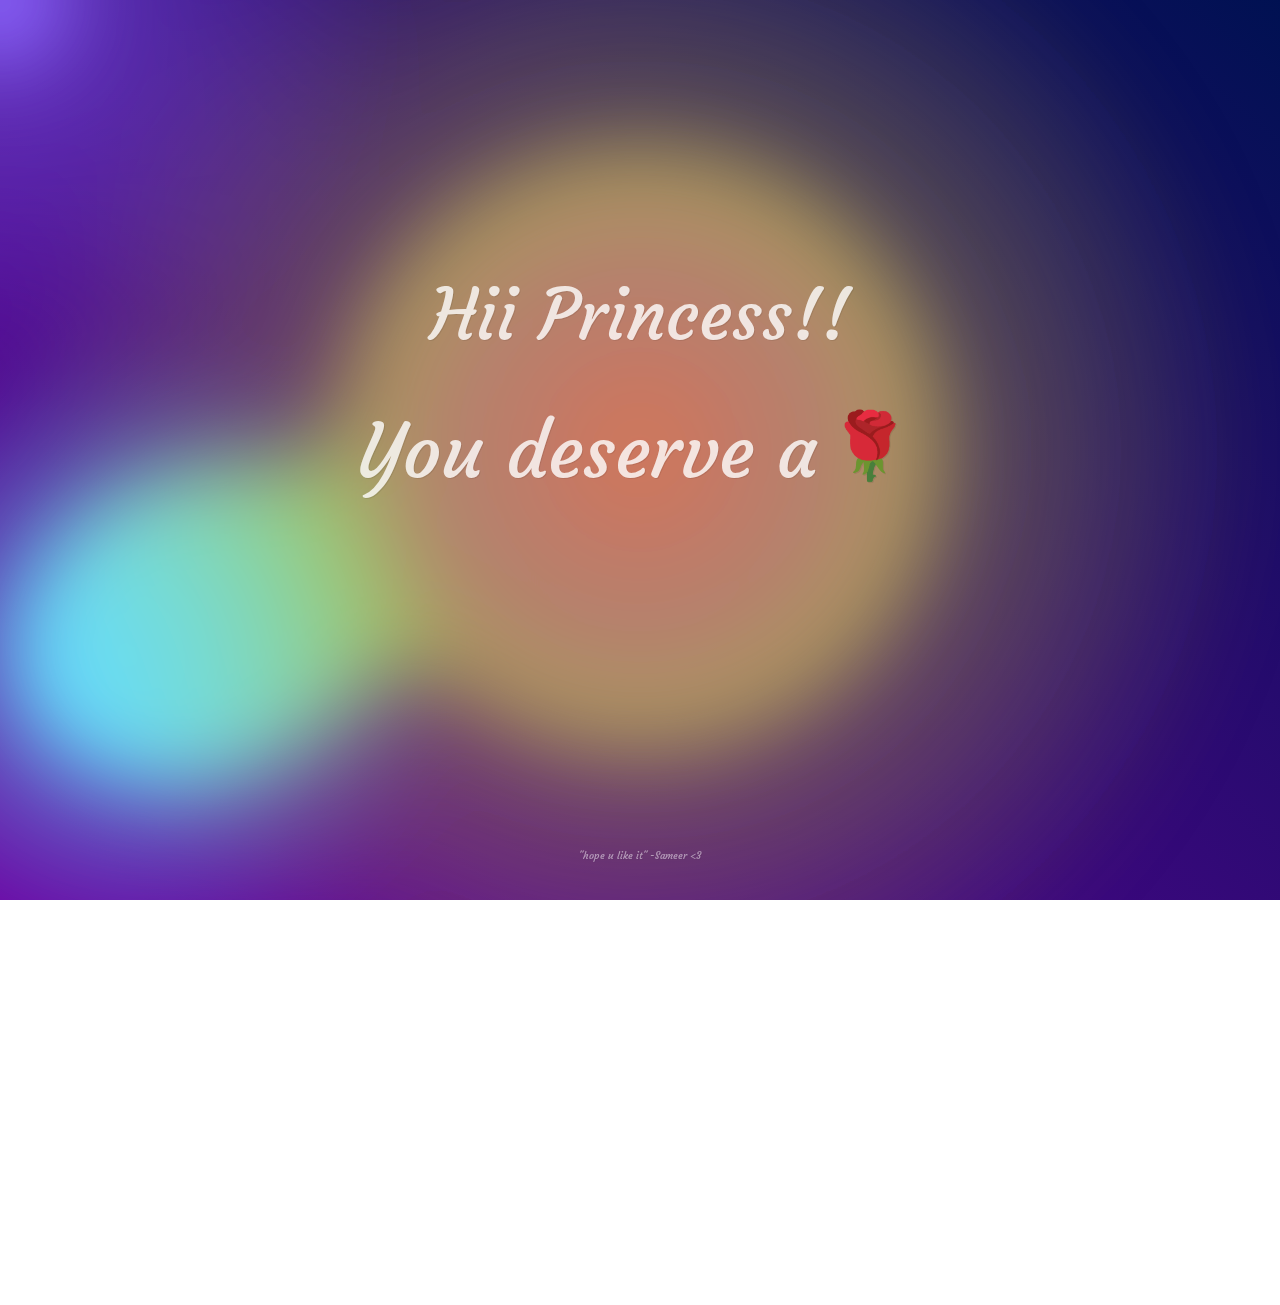
<file: index.html>
<!DOCTYPE html>
<html lang="en">

<head>
  <meta charset="UTF-8">
  <meta http-equiv="X-UA-Compatible" content="IE=edge">
  <meta name="viewport" content="width=device-width, initial-scale=1.0">
  <link rel="stylesheet" href="style.css">
  <script src="main.js"></script>
  <link rel="icon" href="flowers.png" type="image/x-icon">
  <title>Your the Dora!!</title>
  <link rel="preconnect" href="https://fonts.googleapis.com">
<link rel="preconnect" href="https://fonts.gstatic.com" crossorigin>
<link href="https://fonts.googleapis.com/css2?family=Courgette&family=Meow+Script&display=swap" rel="stylesheet">
</head>

<body>
  <div class="text-container">
    Hii Princess!!
  </div>
  <div class="text-sub">
    "hope u like it"
    -Sameer  <3
  </div>
  <div class="next-line">
    You deserve a <a href="flowers.html" class="flower-link"> 🌹</a>
  </div>

  
  <div class="gradient-bg">
    <svg xmlns="http://www.w3.org/2000/svg">
      <defs>
        <filter id="goo">
          <feGaussianBlur in="SourceGraphic" stdDeviation="10" result="blur" />
          <feColorMatrix in="blur" mode="matrix" values="1 0 0 0 0  0 1 0 0 0  0 0 1 0 0  0 0 0 18 -8" result="goo" />
          <feBlend in="SourceGraphic" in2="goo" />
        </filter>
      </defs>
    </svg>
  
    <div class="gradients-container">
      <div class="g1"></div>
      <div class="g2"></div>
      <div class="g3"></div>
      <div class="g4"></div>
      <div class="g5"></div>
      <div class="interactive"></div>
    </div>
  </div>

</body>
</html>
</file>
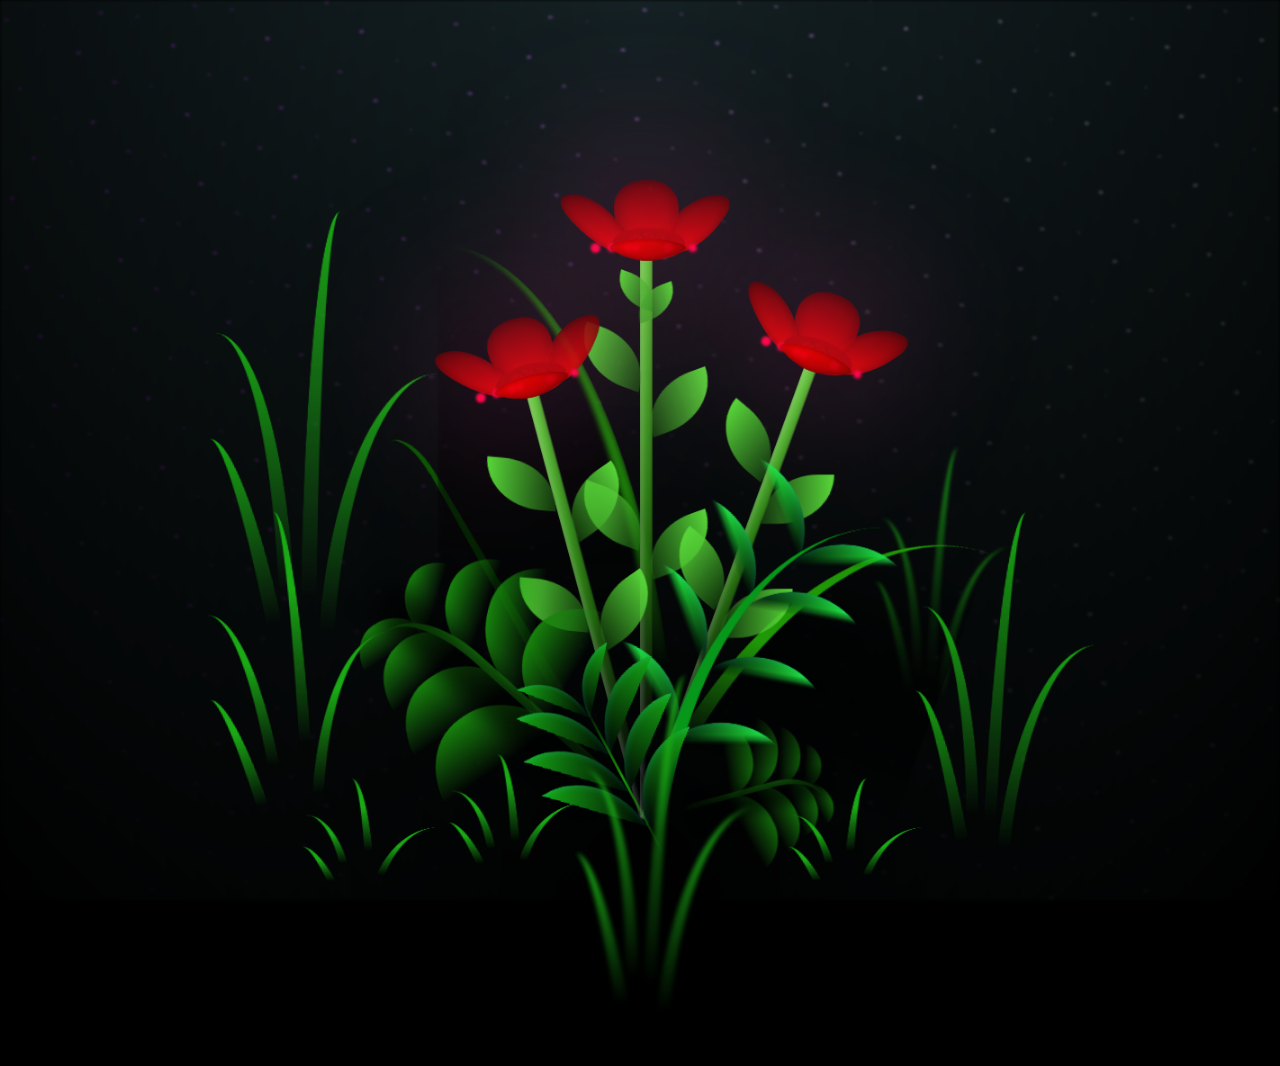
<file: flowers.html>
<!DOCTYPE html>
<html lang="en">
<head>
    <meta charset="UTF-8">
    <meta http-equiv="X-UA-Compatible" content="IE=edge">
    <meta name="viewport" content="width=device-width, initial-scale=1.0">
    <link rel="stylesheet" href="main.css">
    <link rel="icon" href="flowers.png" type="image/x-icon">
    <title>Happy Rose day!!</title>
</head>

<body class="container">
    <div class="night"></div>
    <div class="flowers">
      <div class="flower flower--1">
        <div class="flower__leafs flower__leafs--1">
          <div class="flower__leaf flower__leaf--1"></div>
          <div class="flower__leaf flower__leaf--2"></div>
          <div class="flower__leaf flower__leaf--3"></div>
          <div class="flower__leaf flower__leaf--4"></div>
          <div class="flower__white-circle"></div>
  
          <div class="flower__light flower__light--1"></div>
          <div class="flower__light flower__light--2"></div>
          <div class="flower__light flower__light--3"></div>
          <div class="flower__light flower__light--4"></div>
          <div class="flower__light flower__light--5"></div>
          <div class="flower__light flower__light--6"></div>
          <div class="flower__light flower__light--7"></div>
          <div class="flower__light flower__light--8"></div>
  
        </div>
        <div class="flower__line">
          <div class="flower__line__leaf flower__line__leaf--1"></div>
          <div class="flower__line__leaf flower__line__leaf--2"></div>
          <div class="flower__line__leaf flower__line__leaf--3"></div>
          <div class="flower__line__leaf flower__line__leaf--4"></div>
          <div class="flower__line__leaf flower__line__leaf--5"></div>
          <div class="flower__line__leaf flower__line__leaf--6"></div>
        </div>
      </div>
  
      <div class="flower flower--2">
        <div class="flower__leafs flower__leafs--2">
          <div class="flower__leaf flower__leaf--1"></div>
          <div class="flower__leaf flower__leaf--2"></div>
          <div class="flower__leaf flower__leaf--3"></div>
          <div class="flower__leaf flower__leaf--4"></div>
          <div class="flower__white-circle"></div>
  
          <div class="flower__light flower__light--1"></div>
          <div class="flower__light flower__light--2"></div>
          <div class="flower__light flower__light--3"></div>
          <div class="flower__light flower__light--4"></div>
          <div class="flower__light flower__light--5"></div>
          <div class="flower__light flower__light--6"></div>
          <div class="flower__light flower__light--7"></div>
          <div class="flower__light flower__light--8"></div>
  
        </div>
        <div class="flower__line">
          <div class="flower__line__leaf flower__line__leaf--1"></div>
          <div class="flower__line__leaf flower__line__leaf--2"></div>
          <div class="flower__line__leaf flower__line__leaf--3"></div>
          <div class="flower__line__leaf flower__line__leaf--4"></div>
        </div>
      </div>
  
      <div class="flower flower--3">
        <div class="flower__leafs flower__leafs--3">
          <div class="flower__leaf flower__leaf--1"></div>
          <div class="flower__leaf flower__leaf--2"></div>
          <div class="flower__leaf flower__leaf--3"></div>
          <div class="flower__leaf flower__leaf--4"></div>
          <div class="flower__white-circle"></div>
  
          <div class="flower__light flower__light--1"></div>
          <div class="flower__light flower__light--2"></div>
          <div class="flower__light flower__light--3"></div>
          <div class="flower__light flower__light--4"></div>
          <div class="flower__light flower__light--5"></div>
          <div class="flower__light flower__light--6"></div>
          <div class="flower__light flower__light--7"></div>
          <div class="flower__light flower__light--8"></div>
  
        </div>
        <div class="flower__line">
          <div class="flower__line__leaf flower__line__leaf--1"></div>
          <div class="flower__line__leaf flower__line__leaf--2"></div>
          <div class="flower__line__leaf flower__line__leaf--3"></div>
          <div class="flower__line__leaf flower__line__leaf--4"></div>
        </div>
      </div>
  
      <div class="grow-ans" style="--d:1.2s">
        <div class="flower__g-long">
          <div class="flower__g-long__top"></div>
          <div class="flower__g-long__bottom"></div>
        </div>
      </div>
  
      <div class="growing-grass">
        <div class="flower__grass flower__grass--1">
          <div class="flower__grass--top"></div>
          <div class="flower__grass--bottom"></div>
          <div class="flower__grass__leaf flower__grass__leaf--1"></div>
          <div class="flower__grass__leaf flower__grass__leaf--2"></div>
          <div class="flower__grass__leaf flower__grass__leaf--3"></div>
          <div class="flower__grass__leaf flower__grass__leaf--4"></div>
          <div class="flower__grass__leaf flower__grass__leaf--5"></div>
          <div class="flower__grass__leaf flower__grass__leaf--6"></div>
          <div class="flower__grass__leaf flower__grass__leaf--7"></div>
          <div class="flower__grass__leaf flower__grass__leaf--8"></div>
          <div class="flower__grass__overlay"></div>
        </div>
      </div>
  
      <div class="growing-grass">
        <div class="flower__grass flower__grass--2">
          <div class="flower__grass--top"></div>
          <div class="flower__grass--bottom"></div>
          <div class="flower__grass__leaf flower__grass__leaf--1"></div>
          <div class="flower__grass__leaf flower__grass__leaf--2"></div>
          <div class="flower__grass__leaf flower__grass__leaf--3"></div>
          <div class="flower__grass__leaf flower__grass__leaf--4"></div>
          <div class="flower__grass__leaf flower__grass__leaf--5"></div>
          <div class="flower__grass__leaf flower__grass__leaf--6"></div>
          <div class="flower__grass__leaf flower__grass__leaf--7"></div>
          <div class="flower__grass__leaf flower__grass__leaf--8"></div>
          <div class="flower__grass__overlay"></div>
        </div>
      </div>
  
      <div class="grow-ans" style="--d:2.4s">
        <div class="flower__g-right flower__g-right--1">
          <div class="leaf"></div>
        </div>
      </div>
  
      <div class="grow-ans" style="--d:2.8s">
        <div class="flower__g-right flower__g-right--2">
          <div class="leaf"></div>
        </div>
      </div>
  
      <div class="grow-ans" style="--d:2.8s">
        <div class="flower__g-front">
          <div class="flower__g-front__leaf-wrapper flower__g-front__leaf-wrapper--1">
            <div class="flower__g-front__leaf"></div>
          </div>
          <div class="flower__g-front__leaf-wrapper flower__g-front__leaf-wrapper--2">
            <div class="flower__g-front__leaf"></div>
          </div>
          <div class="flower__g-front__leaf-wrapper flower__g-front__leaf-wrapper--3">
            <div class="flower__g-front__leaf"></div>
          </div>
          <div class="flower__g-front__leaf-wrapper flower__g-front__leaf-wrapper--4">
            <div class="flower__g-front__leaf"></div>
          </div>
          <div class="flower__g-front__leaf-wrapper flower__g-front__leaf-wrapper--5">
            <div class="flower__g-front__leaf"></div>
          </div>
          <div class="flower__g-front__leaf-wrapper flower__g-front__leaf-wrapper--6">
            <div class="flower__g-front__leaf"></div>
          </div>
          <div class="flower__g-front__leaf-wrapper flower__g-front__leaf-wrapper--7">
            <div class="flower__g-front__leaf"></div>
          </div>
          <div class="flower__g-front__leaf-wrapper flower__g-front__leaf-wrapper--8">
            <div class="flower__g-front__leaf"></div>
          </div>
          <div class="flower__g-front__line"></div>
        </div>
      </div>
  
      <div class="grow-ans" style="--d:3.2s">
        <div class="flower__g-fr">
          <div class="leaf"></div>
          <div class="flower__g-fr__leaf flower__g-fr__leaf--1"></div>
          <div class="flower__g-fr__leaf flower__g-fr__leaf--2"></div>
          <div class="flower__g-fr__leaf flower__g-fr__leaf--3"></div>
          <div class="flower__g-fr__leaf flower__g-fr__leaf--4"></div>
          <div class="flower__g-fr__leaf flower__g-fr__leaf--5"></div>
          <div class="flower__g-fr__leaf flower__g-fr__leaf--6"></div>
          <div class="flower__g-fr__leaf flower__g-fr__leaf--7"></div>
          <div class="flower__g-fr__leaf flower__g-fr__leaf--8"></div>
        </div>
      </div>
  
      <div class="long-g long-g--0">
        <div class="grow-ans" style="--d:3s">
          <div class="leaf leaf--0"></div>
        </div>
        <div class="grow-ans" style="--d:2.2s">
          <div class="leaf leaf--1"></div>
        </div>
        <div class="grow-ans" style="--d:3.4s">
          <div class="leaf leaf--2"></div>
        </div>
        <div class="grow-ans" style="--d:3.6s">
          <div class="leaf leaf--3"></div>
        </div>
      </div>
  
      <div class="long-g long-g--1">
        <div class="grow-ans" style="--d:3.6s">
          <div class="leaf leaf--0"></div>
        </div>
        <div class="grow-ans" style="--d:3.8s">
          <div class="leaf leaf--1"></div>
        </div>
        <div class="grow-ans" style="--d:4s">
          <div class="leaf leaf--2"></div>
        </div>
        <div class="grow-ans" style="--d:4.2s">
          <div class="leaf leaf--3"></div>
        </div>
      </div>
  
      <div class="long-g long-g--2">
        <div class="grow-ans" style="--d:4s">
          <div class="leaf leaf--0"></div>
        </div>
        <div class="grow-ans" style="--d:4.2s">
          <div class="leaf leaf--1"></div>
        </div>
        <div class="grow-ans" style="--d:4.4s">
          <div class="leaf leaf--2"></div>
        </div>
        <div class="grow-ans" style="--d:4.6s">
          <div class="leaf leaf--3"></div>
        </div>
      </div>
  
      <div class="long-g long-g--3">
        <div class="grow-ans" style="--d:4s">
          <div class="leaf leaf--0"></div>
        </div>
        <div class="grow-ans" style="--d:4.2s">
          <div class="leaf leaf--1"></div>
        </div>
        <div class="grow-ans" style="--d:3s">
          <div class="leaf leaf--2"></div>
        </div>
        <div class="grow-ans" style="--d:3.6s">
          <div class="leaf leaf--3"></div>
        </div>
      </div>
  
      <div class="long-g long-g--4">
        <div class="grow-ans" style="--d:4s">
          <div class="leaf leaf--0"></div>
        </div>
        <div class="grow-ans" style="--d:4.2s">
          <div class="leaf leaf--1"></div>
        </div>
        <div class="grow-ans" style="--d:3s">
          <div class="leaf leaf--2"></div>
        </div>
        <div class="grow-ans" style="--d:3.6s">
          <div class="leaf leaf--3"></div>
        </div>
      </div>
  
      <div class="long-g long-g--5">
        <div class="grow-ans" style="--d:4s">
          <div class="leaf leaf--0"></div>
        </div>
        <div class="grow-ans" style="--d:4.2s">
          <div class="leaf leaf--1"></div>
        </div>
        <div class="grow-ans" style="--d:3s">
          <div class="leaf leaf--2"></div>
        </div>
        <div class="grow-ans" style="--d:3.6s">
          <div class="leaf leaf--3"></div>
        </div>
      </div>
  
      <div class="long-g long-g--6">
        <div class="grow-ans" style="--d:4.2s">
          <div class="leaf leaf--0"></div>
        </div>
        <div class="grow-ans" style="--d:4.4s">
          <div class="leaf leaf--1"></div>
        </div>
        <div class="grow-ans" style="--d:4.6s">
          <div class="leaf leaf--2"></div>
        </div>
        <div class="grow-ans" style="--d:4.8s">
          <div class="leaf leaf--3"></div>
        </div>
      </div>
  
      <div class="long-g long-g--7">
        <div class="grow-ans" style="--d:3s">
          <div class="leaf leaf--0"></div>
        </div>
        <div class="grow-ans" style="--d:3.2s">
          <div class="leaf leaf--1"></div>
        </div>
        <div class="grow-ans" style="--d:3.5s">
          <div class="leaf leaf--2"></div>
        </div>
        <div class="grow-ans" style="--d:3.6s">
          <div class="leaf leaf--3"></div>
        </div>
      </div>
    </div>
    <script src="main.js"></script>
  </body>
</html>
</file>
<file: style.css>
html,
body {
  font-family: Arial;
  margin: 0;
  padding: 0;
}

.text-container {
  font-family: "Courgette", serif;
  font-weight: 400;
  font-style: normal;
  z-index: 100;
  width: 100vw;
  height: 100vh;
  display: flex;
  position: absolute;
  top: 35%;
  left: 50%;
  transform: translate(-50%, -50%);
  justify-content: center;
  align-items: center;
  font-size: 70px;
  color: white;
  opacity: 0.8;
  user-select: none;
  text-shadow: 1px 1px rgba(0, 0, 0, 0.1);
}

.text-sub {
  font-family: "Courgette", serif;
  font-weight: 400;
  font-style: normal;
  z-index: 100;

  width: 60.9vw;
  
  display: flex;
  position: absolute;
  top: 95%;
  left: 50%;
  transform: translate(-50%, -50%);
  justify-content: center;
  align-items: center;
  font-size: 10px;
  color: white;
  opacity: 0.5;
  user-select: none;
  text-shadow: 1px 1px rgba(0, 0, 0, 0.1);
}

.flower-link {
  text-decoration: none;
  font-size: 65px;
  width: 8vw;
  height:min-content;
}

.next-line {
  font-family: "Courgette", serif;
  font-weight: 400;
  font-style: normal;
  z-index: 100;
  width: 100vw;
  height: 100vh;
  display: flex;
  position: absolute;
  top: 95%;
  left: 50%;
  transform: translate(-50%, -50%);
  color: #fff;
  text-align: center;
  justify-content: center;
  opacity: 0.8;
  font-size: 75px;
  user-select: none;
  text-shadow: 1px 1px rgba(0, 0, 0, 0.1);
}



:root {
  --color-bg1: rgb(108, 0, 162);
  --color-bg2: rgb(0, 17, 82);
  --color1: 18, 113, 255;
  --color2: 221, 74, 255;
  --color3: 100, 220, 255;
  --color4: 200, 50, 50;
  --color5: 180, 180, 50;
  --color-interactive: 140, 100, 255;
  --circle-size: 80%;
  --blending: hard-light;
}

@keyframes moveInCircle {
  0% {
    transform: rotate(0deg);
  }

  50% {
    transform: rotate(180deg);
  }

  100% {
    transform: rotate(360deg);
  }
}

@keyframes moveVertical {
  0% {
    transform: translateY(-50%);
  }

  50% {
    transform: translateY(50%);
  }

  100% {
    transform: translateY(-50%);
  }
}

@keyframes moveHorizontal {
  0% {
    transform: translateX(-50%) translateY(-10%);
  }

  50% {
    transform: translateX(50%) translateY(10%);
  }

  100% {
    transform: translateX(-50%) translateY(-10%);
  }
}


.gradient-bg {
  width: 100vw;
  height: 100vh;
  position: relative;
  overflow: hidden;
  background: linear-gradient(40deg, var(--color-bg1), var(--color-bg2));
  top: 0;
  left: 0;

  svg {
    position: fixed;
    top: 0;
    left: 0;
    width: 0;
    height: 0;
  }


  .gradients-container {
    filter: url(#goo) blur(40px);
    width: 100%;
    height: 100%;
  }


  .g1 {
    position: absolute;
    background: radial-gradient(circle at center, rgba(var(--color1), 0.8) 0, rgba(var(--color1), 0) 50%) no-repeat;
    mix-blend-mode: var(--blending);

    width: var(--circle-size);
    height: var(--circle-size);
    top: calc(50% - var(--circle-size) / 2);
    left: calc(50% - var(--circle-size) / 2);

    transform-origin: center center;
    animation: moveVertical 30s ease infinite;

    opacity: 1;
  }

  .g2 {
    position: absolute;
    background: radial-gradient(circle at center, rgba(var(--color2), 0.8) 0, rgba(var(--color2), 0) 50%) no-repeat;
    mix-blend-mode: var(--blending);

    width: var(--circle-size);
    height: var(--circle-size);
    top: calc(50% - var(--circle-size) / 2);
    left: calc(50% - var(--circle-size) / 2);

    transform-origin: calc(50% - 400px);
    animation: moveInCircle 20s reverse infinite;

    opacity: 1;
  }

  .g3 {
    position: absolute;
    background: radial-gradient(circle at center, rgba(var(--color3), 0.8) 0, rgba(var(--color3), 0) 50%) no-repeat;
    mix-blend-mode: var(--blending);

    width: var(--circle-size);
    height: var(--circle-size);
    top: calc(50% - var(--circle-size) / 2 + 200px);
    left: calc(50% - var(--circle-size) / 2 - 500px);

    transform-origin: calc(50% + 400px);
    animation: moveInCircle 40s linear infinite;

    opacity: 1;
  }

  .g4 {
    position: absolute;
    background: radial-gradient(circle at center, rgba(var(--color4), 0.8) 0, rgba(var(--color4), 0) 50%) no-repeat;
    mix-blend-mode: var(--blending);

    width: var(--circle-size);
    height: var(--circle-size);
    top: calc(50% - var(--circle-size) / 2);
    left: calc(50% - var(--circle-size) / 2);

    transform-origin: calc(50% - 200px);
    animation: moveHorizontal 40s ease infinite;

    opacity: 0.7;
  }

  .g5 {
    position: absolute;
    background: radial-gradient(circle at center, rgba(var(--color5), 0.8) 0, rgba(var(--color5), 0) 50%) no-repeat;
    mix-blend-mode: var(--blending);

    width: calc(var(--circle-size) * 2);
    height: calc(var(--circle-size) * 2);
    top: calc(50% - var(--circle-size));
    left: calc(50% - var(--circle-size));

    transform-origin: calc(50% - 800px) calc(50% + 200px);
    animation: moveInCircle 20s ease infinite;

    opacity: 1;
  }

  .interactive {
    position: absolute;
    background: radial-gradient(circle at center, rgba(var(--color-interactive), 0.8) 0, rgba(var(--color-interactive), 0) 50%) no-repeat;
    mix-blend-mode: var(--blending);

    width: 100%;
    height: 100%;
    top: -50%;
    left: -50%;

    opacity: 0.7;
  }
}
</file>
<file: main.css>
*,
*::after,
*::before {
  padding: 0;
  margin: 0;
  box-sizing: border-box;
}

:root {
  --dark-color: #000000;
}

body {
  display: flex;
  align-items: flex-end;
  justify-content: center;
  min-height: 100vh;
  background-color: var(--dark-color);
  overflow: hidden;
  perspective: 1000px;
}


.shadow__btn {
  padding: 10px 20px;
  border: none;
  font-size: 17px;
  color: #fff;
  border-radius: 7px;
  letter-spacing: 4px;
  font-weight: 700;
  text-transform: uppercase;
  transition: 0.5s;
  transition-property: box-shadow;
}

.shadow__btn {
  background: rgb(255, 0, 0);
  box-shadow: 0 0 25px rgb(255, 0, 0);
}

.shadow__btn:hover {
  box-shadow: 0 0 5px rgb(255, 0, 0),
              0 0 25px rgb(255, 0, 0),
              0 0 50px rgb(255, 0, 0),
              0 0 100px rgb(255, 0, 0);
}

.night {
  position: fixed;
  left: 50%;
  top: 0;
  transform: translateX(-50%);
  width: 100%;
  height: 100%;
  filter: blur(0.2vmin);
  background-image: radial-gradient(ellipse at top, transparent 0%, var(--dark-color)), radial-gradient(ellipse at bottom, var(--dark-color), rgba(145, 233, 255, 0.2)), repeating-linear-gradient(220deg, rgb(0, 0, 0) 0px, rgb(0, 0, 0) 19px, transparent 19px, transparent 22px), repeating-linear-gradient(189deg, rgb(0, 0, 0) 0px, rgb(0, 0, 0) 19px, transparent 19px, transparent 22px), repeating-linear-gradient(148deg, rgb(0, 0, 0) 0px, rgb(0, 0, 0) 19px, transparent 19px, transparent 22px), linear-gradient(90deg, rgb(195, 0, 255), rgb(240, 240, 240));
}

.flowers {
  position: relative;
  transform: scale(0.9);
}

.flower {
  position: absolute;
  bottom: 10vmin;
  transform-origin: bottom center;
  z-index: 10;
  --fl-speed: 0.8s;
}
.flower--1 {
  -webkit-animation: moving-flower-1 4s linear infinite;
          animation: moving-flower-1 4s linear infinite;
}
.flower--1 .flower__line {
  height: 70vmin;
  -webkit-animation-delay: 0.3s;
          animation-delay: 0.3s;
}
.flower--1 .flower__line__leaf--1 {
  -webkit-animation: blooming-leaf-right var(--fl-speed) 1.6s backwards;
          animation: blooming-leaf-right var(--fl-speed) 1.6s backwards;
}
.flower--1 .flower__line__leaf--2 {
  -webkit-animation: blooming-leaf-right var(--fl-speed) 1.4s backwards;
          animation: blooming-leaf-right var(--fl-speed) 1.4s backwards;
}
.flower--1 .flower__line__leaf--3 {
  -webkit-animation: blooming-leaf-left var(--fl-speed) 1.2s backwards;
          animation: blooming-leaf-left var(--fl-speed) 1.2s backwards;
}
.flower--1 .flower__line__leaf--4 {
  -webkit-animation: blooming-leaf-left var(--fl-speed) 1s backwards;
          animation: blooming-leaf-left var(--fl-speed) 1s backwards;
}
.flower--1 .flower__line__leaf--5 {
  -webkit-animation: blooming-leaf-right var(--fl-speed) 1.8s backwards;
          animation: blooming-leaf-right var(--fl-speed) 1.8s backwards;
}
.flower--1 .flower__line__leaf--6 {
  -webkit-animation: blooming-leaf-left var(--fl-speed) 2s backwards;
          animation: blooming-leaf-left var(--fl-speed) 2s backwards;
}
.flower--2 {
  left: 50%;
  transform: rotate(20deg);
  -webkit-animation: moving-flower-2 4s linear infinite;
          animation: moving-flower-2 4s linear infinite;
}
.flower--2 .flower__line {
  height: 60vmin;
  -webkit-animation-delay: 0.6s;
          animation-delay: 0.6s;
}
.flower--2 .flower__line__leaf--1 {
  -webkit-animation: blooming-leaf-right var(--fl-speed) 1.9s backwards;
          animation: blooming-leaf-right var(--fl-speed) 1.9s backwards;
}
.flower--2 .flower__line__leaf--2 {
  -webkit-animation: blooming-leaf-right var(--fl-speed) 1.7s backwards;
          animation: blooming-leaf-right var(--fl-speed) 1.7s backwards;
}
.flower--2 .flower__line__leaf--3 {
  -webkit-animation: blooming-leaf-left var(--fl-speed) 1.5s backwards;
          animation: blooming-leaf-left var(--fl-speed) 1.5s backwards;
}
.flower--2 .flower__line__leaf--4 {
  -webkit-animation: blooming-leaf-left var(--fl-speed) 1.3s backwards;
          animation: blooming-leaf-left var(--fl-speed) 1.3s backwards;
}
.flower--3 {
  left: 50%;
  transform: rotate(-15deg);
  -webkit-animation: moving-flower-3 4s linear infinite;
          animation: moving-flower-3 4s linear infinite;
}
.flower--3 .flower__line {
  -webkit-animation-delay: 0.9s;
          animation-delay: 0.9s;
}
.flower--3 .flower__line__leaf--1 {
  -webkit-animation: blooming-leaf-right var(--fl-speed) 2.5s backwards;
          animation: blooming-leaf-right var(--fl-speed) 2.5s backwards;
}
.flower--3 .flower__line__leaf--2 {
  -webkit-animation: blooming-leaf-right var(--fl-speed) 2.3s backwards;
          animation: blooming-leaf-right var(--fl-speed) 2.3s backwards;
}
.flower--3 .flower__line__leaf--3 {
  -webkit-animation: blooming-leaf-left var(--fl-speed) 2.1s backwards;
          animation: blooming-leaf-left var(--fl-speed) 2.1s backwards;
}
.flower--3 .flower__line__leaf--4 {
  -webkit-animation: blooming-leaf-left var(--fl-speed) 1.9s backwards;
          animation: blooming-leaf-left var(--fl-speed) 1.9s backwards;
}
.flower__leafs {
  position: relative;
  -webkit-animation: blooming-flower 2s backwards;
          animation: blooming-flower 2s backwards;
}
.flower__leafs--1 {
  -webkit-animation-delay: 1.1s;
          animation-delay: 1.1s;
}
.flower__leafs--2 {
  -webkit-animation-delay: 1.4s;
          animation-delay: 1.4s;
}
.flower__leafs--3 {
  -webkit-animation-delay: 1.7s;
          animation-delay: 1.7s;
}
.flower__leafs::after {
  content: "";
  position: absolute;
  left: 0;
  top: 0;
  transform: translate(-50%, -100%);
  width: 8vmin;
  height: 8vmin;
  background-color: #ff53b7;
  filter: blur(10vmin);
}
.flower__leaf {
  position: absolute;
  bottom: 0;
  left: 50%;
  width: 8vmin;
  height: 11vmin;
  border-radius: 51% 49% 47% 53%/44% 45% 55% 69%;
  background-color: #b91111;
  background-image: linear-gradient(to top, #ff0000, #6e0000);
  transform-origin: bottom center;
  opacity: 0.9;
  box-shadow: inset 0 0 2vmin rgba(0, 0, 0, 0.5);
}
.flower__leaf--1 {
  transform: translate(-10%, 1%) rotateY(40deg) rotateX(-50deg);
}
.flower__leaf--2 {
  transform: translate(-50%, -4%) rotateX(40deg);
}
.flower__leaf--3 {
  transform: translate(-90%, 0%) rotateY(45deg) rotateX(50deg);
}
.flower__leaf--4 {
  width: 8vmin;
  height: 8vmin;
  transform-origin: bottom left;
  border-radius: 4vmin 10vmin 4vmin 4vmin;
  transform: translate(0%, 18%) rotateX(70deg) rotate(-43deg);
  background-image: linear-gradient(to top, #aa0000, #ff0000);
  z-index: 1;
  opacity: 0.8;
}
.flower__white-circle {
  position: absolute;
  left: -3.5vmin;
  top: -3vmin;
  width: 9vmin;
  height: 4vmin;
  border-radius: 50%;
  background-color: #aa0000;
}
.flower__white-circle::after {
  content: "";
  position: absolute;
  left: 50%;
  top: 45%;
  transform: translate(-50%, -50%);
  width: 60%;
  height: 60%;
  border-radius: inherit;
  background-image: repeating-linear-gradient(135deg, rgba(0, 0, 0, 0.03) 0px, rgba(0, 0, 0, 0.03) 1px, transparent 1px, transparent 12px), repeating-linear-gradient(45deg, rgba(0, 0, 0, 0.03) 0px, rgba(0, 0, 0, 0.03) 1px, transparent 1px, transparent 12px), repeating-linear-gradient(67.5deg, rgba(0, 0, 0, 0.03) 0px, rgba(0, 0, 0, 0.03) 1px, transparent 1px, transparent 12px), repeating-linear-gradient(135deg, rgba(0, 0, 0, 0.03) 0px, rgba(0, 0, 0, 0.03) 1px, transparent 1px, transparent 12px), repeating-linear-gradient(45deg, rgba(0, 0, 0, 0.03) 0px, rgba(0, 0, 0, 0.03) 1px, transparent 1px, transparent 12px), repeating-linear-gradient(112.5deg, rgba(0, 0, 0, 0.03) 0px, rgba(0, 0, 0, 0.03) 1px, transparent 1px, transparent 12px), repeating-linear-gradient(112.5deg, rgba(0, 0, 0, 0.03) 0px, rgba(0, 0, 0, 0.03) 1px, transparent 1px, transparent 12px), repeating-linear-gradient(45deg, rgba(0, 0, 0, 0.03) 0px, rgba(0, 0, 0, 0.03) 1px, transparent 1px, transparent 12px), repeating-linear-gradient(22.5deg, rgba(0, 0, 0, 0.03) 0px, rgba(0, 0, 0, 0.03) 1px, transparent 1px, transparent 12px), repeating-linear-gradient(45deg, rgba(0, 0, 0, 0.03) 0px, rgba(0, 0, 0, 0.03) 1px, transparent 1px, transparent 12px), repeating-linear-gradient(22.5deg, rgba(0, 0, 0, 0.03) 0px, rgba(0, 0, 0, 0.03) 1px, transparent 1px, transparent 12px), repeating-linear-gradient(135deg, rgba(0, 0, 0, 0.03) 0px, rgba(0, 0, 0, 0.03) 1px, transparent 1px, transparent 12px), repeating-linear-gradient(157.5deg, rgba(0, 0, 0, 0.03) 0px, rgba(0, 0, 0, 0.03) 1px, transparent 1px, transparent 12px), repeating-linear-gradient(67.5deg, rgba(0, 0, 0, 0.03) 0px, rgba(0, 0, 0, 0.03) 1px, transparent 1px, transparent 12px), repeating-linear-gradient(67.5deg, rgba(0, 0, 0, 0.03) 0px, rgba(0, 0, 0, 0.03) 1px, transparent 1px, transparent 12px), linear-gradient(90deg, rgb(190, 0, 0), rgb(173, 0, 0));
}
.flower__line {
  height: 55vmin;
  width: 1.5vmin;
  background-image: linear-gradient(to left, rgba(0, 0, 0, 0.2), transparent, rgba(255, 255, 255, 0.2)), linear-gradient(to top, transparent 10%, #2c7a14, #5ed639);
  box-shadow: inset 0 0 2px rgba(0, 0, 0, 0.5);
  -webkit-animation: grow-flower-tree 4s backwards;
          animation: grow-flower-tree 4s backwards;
}
.flower__line__leaf {
  --w: 7vmin;
  --h: calc(var(--w) + 2vmin);
  position: absolute;
  top: 20%;
  left: 90%;
  width: var(--w);
  height: var(--h);
  border-top-right-radius: var(--h);
  border-bottom-left-radius: var(--h);
  background-image: linear-gradient(to top, rgba(37, 122, 20, 0.4), #58d639);
}
.flower__line__leaf--1 {
  transform: rotate(70deg) rotateY(30deg);
}
.flower__line__leaf--2 {
  top: 45%;
  transform: rotate(70deg) rotateY(30deg);
}
.flower__line__leaf--3, .flower__line__leaf--4, .flower__line__leaf--6 {
  border-top-right-radius: 0;
  border-bottom-left-radius: 0;
  border-top-left-radius: var(--h);
  border-bottom-right-radius: var(--h);
  left: -460%;
  top: 12%;
  transform: rotate(-70deg) rotateY(30deg);
}
.flower__line__leaf--4 {
  top: 40%;
}
.flower__line__leaf--5 {
  top: 0;
  transform-origin: left;
  transform: rotate(70deg) rotateY(30deg) scale(0.6);
}
.flower__line__leaf--6 {
  top: -2%;
  left: -450%;
  transform-origin: right;
  transform: rotate(-70deg) rotateY(30deg) scale(0.6);
}
.flower__light {
  position: absolute;
  bottom: 0vmin;
  width: 1vmin;
  height: 1vmin;
  background-color: rgb(255, 0, 64);
  border-radius: 50%;
  filter: blur(0.2vmin);
  -webkit-animation: light-ans 4s linear infinite backwards;
          animation: light-ans 4s linear infinite backwards;
}
.flower__light:nth-child(odd) {
  background-color: #ff0241;
}
.flower__light--1 {
  left: -2vmin;
  -webkit-animation-delay: 1s;
          animation-delay: 1s;
}
.flower__light--2 {
  left: 3vmin;
  -webkit-animation-delay: 0.5s;
          animation-delay: 0.5s;
}
.flower__light--3 {
  left: -6vmin;
  -webkit-animation-delay: 0.3s;
          animation-delay: 0.3s;
}
.flower__light--4 {
  left: 6vmin;
  -webkit-animation-delay: 0.9s;
          animation-delay: 0.9s;
}
.flower__light--5 {
  left: -1vmin;
  -webkit-animation-delay: 1.5s;
          animation-delay: 1.5s;
}
.flower__light--6 {
  left: -4vmin;
  -webkit-animation-delay: 3s;
          animation-delay: 3s;
}
.flower__light--7 {
  left: 3vmin;
  -webkit-animation-delay: 2s;
          animation-delay: 2s;
}
.flower__light--8 {
  left: -6vmin;
  -webkit-animation-delay: 3.5s;
          animation-delay: 3.5s;
}
.flower__grass {
  --c: #17830d;
  --line-w: 1.5vmin;
  position: absolute;
  bottom: 12vmin;
  left: -7vmin;
  display: flex;
  flex-direction: column;
  align-items: flex-end;
  z-index: 20;
  transform-origin: bottom center;
  transform: rotate(-48deg) rotateY(40deg);
}
.flower__grass--1 {
  -webkit-animation: moving-grass 2s linear infinite;
          animation: moving-grass 2s linear infinite;
}
.flower__grass--2 {
  left: 2vmin;
  bottom: 10vmin;
  transform: scale(0.5) rotate(75deg) rotateX(10deg) rotateY(-200deg);
  opacity: 0.8;
  z-index: 0;
  -webkit-animation: moving-grass--2 1.5s linear infinite;
          animation: moving-grass--2 1.5s linear infinite;
}
.flower__grass--top {
  width: 7vmin;
  height: 10vmin;
  border-top-right-radius: 100%;
  border-right: var(--line-w) solid var(--c);
  transform-origin: bottom center;
  transform: rotate(-2deg);
}
.flower__grass--bottom {
  margin-top: -2px;
  width: var(--line-w);
  height: 25vmin;
  background-image: linear-gradient(to top, transparent, var(--c));
}
.flower__grass__leaf {
  --size: 10vmin;
  position: absolute;
  width: calc(var(--size) * 2.1);
  height: var(--size);
  border-top-left-radius: var(--size);
  border-top-right-radius: var(--size);
  background-image: linear-gradient(to top, transparent, transparent 30%, var(--c));
  z-index: 100;
}
.flower__grass__leaf--1 {
  top: -6%;
  left: 30%;
  --size: 6vmin;
  transform: rotate(-20deg);
  -webkit-animation: growing-grass-ans--1 2s 2.6s backwards;
          animation: growing-grass-ans--1 2s 2.6s backwards;
}
@-webkit-keyframes growing-grass-ans--1 {
  0% {
    transform-origin: bottom left;
    transform: rotate(-20deg) scale(0);
  }
}
@keyframes growing-grass-ans--1 {
  0% {
    transform-origin: bottom left;
    transform: rotate(-20deg) scale(0);
  }
}
.flower__grass__leaf--2 {
  top: -5%;
  left: -110%;
  --size: 6vmin;
  transform: rotate(10deg);
  -webkit-animation: growing-grass-ans--2 2s 2.4s linear backwards;
          animation: growing-grass-ans--2 2s 2.4s linear backwards;
}
@-webkit-keyframes growing-grass-ans--2 {
  0% {
    transform-origin: bottom right;
    transform: rotate(10deg) scale(0);
  }
}
@keyframes growing-grass-ans--2 {
  0% {
    transform-origin: bottom right;
    transform: rotate(10deg) scale(0);
  }
}
.flower__grass__leaf--3 {
  top: 5%;
  left: 60%;
  --size: 8vmin;
  transform: rotate(-18deg) rotateX(-20deg);
  -webkit-animation: growing-grass-ans--3 2s 2.2s linear backwards;
          animation: growing-grass-ans--3 2s 2.2s linear backwards;
}
@-webkit-keyframes growing-grass-ans--3 {
  0% {
    transform-origin: bottom left;
    transform: rotate(-18deg) rotateX(-20deg) scale(0);
  }
}
@keyframes growing-grass-ans--3 {
  0% {
    transform-origin: bottom left;
    transform: rotate(-18deg) rotateX(-20deg) scale(0);
  }
}
.flower__grass__leaf--4 {
  top: 6%;
  left: -135%;
  --size: 8vmin;
  transform: rotate(2deg);
  -webkit-animation: growing-grass-ans--4 2s 2s linear backwards;
          animation: growing-grass-ans--4 2s 2s linear backwards;
}
@-webkit-keyframes growing-grass-ans--4 {
  0% {
    transform-origin: bottom right;
    transform: rotate(2deg) scale(0);
  }
}
@keyframes growing-grass-ans--4 {
  0% {
    transform-origin: bottom right;
    transform: rotate(2deg) scale(0);
  }
}
.flower__grass__leaf--5 {
  top: 20%;
  left: 60%;
  --size: 10vmin;
  transform: rotate(-24deg) rotateX(-20deg);
  -webkit-animation: growing-grass-ans--5 2s 1.8s linear backwards;
          animation: growing-grass-ans--5 2s 1.8s linear backwards;
}
@-webkit-keyframes growing-grass-ans--5 {
  0% {
    transform-origin: bottom left;
    transform: rotate(-24deg) rotateX(-20deg) scale(0);
  }
}
@keyframes growing-grass-ans--5 {
  0% {
    transform-origin: bottom left;
    transform: rotate(-24deg) rotateX(-20deg) scale(0);
  }
}
.flower__grass__leaf--6 {
  top: 22%;
  left: -180%;
  --size: 10vmin;
  transform: rotate(10deg);
  -webkit-animation: growing-grass-ans--6 2s 1.6s linear backwards;
          animation: growing-grass-ans--6 2s 1.6s linear backwards;
}
@-webkit-keyframes growing-grass-ans--6 {
  0% {
    transform-origin: bottom right;
    transform: rotate(10deg) scale(0);
  }
}
@keyframes growing-grass-ans--6 {
  0% {
    transform-origin: bottom right;
    transform: rotate(10deg) scale(0);
  }
}
.flower__grass__leaf--7 {
  top: 39%;
  left: 70%;
  --size: 10vmin;
  transform: rotate(-10deg);
  -webkit-animation: growing-grass-ans--7 2s 1.4s linear backwards;
          animation: growing-grass-ans--7 2s 1.4s linear backwards;
}
@-webkit-keyframes growing-grass-ans--7 {
  0% {
    transform-origin: bottom left;
    transform: rotate(-10deg) scale(0);
  }
}
@keyframes growing-grass-ans--7 {
  0% {
    transform-origin: bottom left;
    transform: rotate(-10deg) scale(0);
  }
}
.flower__grass__leaf--8 {
  top: 40%;
  left: -215%;
  --size: 11vmin;
  transform: rotate(10deg);
  -webkit-animation: growing-grass-ans--8 2s 1.2s linear backwards;
          animation: growing-grass-ans--8 2s 1.2s linear backwards;
}
@-webkit-keyframes growing-grass-ans--8 {
  0% {
    transform-origin: bottom right;
    transform: rotate(10deg) scale(0);
  }
}
@keyframes growing-grass-ans--8 {
  0% {
    transform-origin: bottom right;
    transform: rotate(10deg) scale(0);
  }
}
.flower__grass__overlay {
  position: absolute;
  top: -10%;
  right: 0%;
  width: 100%;
  height: 100%;
  background-color: rgba(0, 0, 0, 0.6);
  filter: blur(1.5vmin);
  z-index: 100;
}
.flower__g-long {
  --w: 2vmin;
  --h: 6vmin;
  --c: #075500;
  position: absolute;
  bottom: 10vmin;
  left: -3vmin;
  transform-origin: bottom center;
  transform: rotate(-30deg) rotateY(-20deg);
  display: flex;
  flex-direction: column;
  align-items: flex-end;
  -webkit-animation: flower-g-long-ans 3s linear infinite;
          animation: flower-g-long-ans 3s linear infinite;
}
@-webkit-keyframes flower-g-long-ans {
  0%, 100% {
    transform: rotate(-30deg) rotateY(-20deg);
  }
  50% {
    transform: rotate(-32deg) rotateY(-20deg);
  }
}
@keyframes flower-g-long-ans {
  0%, 100% {
    transform: rotate(-30deg) rotateY(-20deg);
  }
  50% {
    transform: rotate(-32deg) rotateY(-20deg);
  }
}
.flower__g-long__top {
  top: calc(var(--h) * -1);
  width: calc(var(--w) + 1vmin);
  height: var(--h);
  border-top-right-radius: 100%;
  border-right: 0.7vmin solid var(--c);
  transform: translate(-0.7vmin, 1vmin);
}
.flower__g-long__bottom {
  width: var(--w);
  height: 50vmin;
  transform-origin: bottom center;
  background-image: linear-gradient(to top, transparent 30%, var(--c));
  box-shadow: inset 0 0 2px rgba(0, 0, 0, 0.5);
  -webkit-clip-path: polygon(35% 0, 65% 1%, 100% 100%, 0% 100%);
          clip-path: polygon(35% 0, 65% 1%, 100% 100%, 0% 100%);
}
.flower__g-right {
  position: absolute;
  bottom: 6vmin;
  left: -2vmin;
  transform-origin: bottom left;
  transform: rotate(20deg);
}
.flower__g-right .leaf {
  width: 30vmin;
  height: 50vmin;
  border-top-left-radius: 100%;
  border-left: 2vmin solid #1f9707;
  background-image: linear-gradient(to bottom, transparent, var(--dark-color) 60%);
  -webkit-mask-image: linear-gradient(to top, transparent 30%, #079707 60%);
          mask-image: linear-gradient(to top, transparent 30%, #079707 60%);
}
.flower__g-right--1 {
  -webkit-animation: flower-g-right-ans 2.5s linear infinite;
          animation: flower-g-right-ans 2.5s linear infinite;
}
.flower__g-right--2 {
  left: 5vmin;
  transform: rotateY(-180deg);
  -webkit-animation: flower-g-right-ans--2 3s linear infinite;
          animation: flower-g-right-ans--2 3s linear infinite;
}
.flower__g-right--2 .leaf {
  height: 75vmin;
  filter: blur(0.3vmin);
  opacity: 0.8;
}
@-webkit-keyframes flower-g-right-ans {
  0%, 100% {
    transform: rotate(20deg);
  }
  50% {
    transform: rotate(24deg) rotateX(-20deg);
  }
}
@keyframes flower-g-right-ans {
  0%, 100% {
    transform: rotate(20deg);
  }
  50% {
    transform: rotate(24deg) rotateX(-20deg);
  }
}
@-webkit-keyframes flower-g-right-ans--2 {
  0%, 100% {
    transform: rotateY(-180deg) rotate(0deg) rotateX(-20deg);
  }
  50% {
    transform: rotateY(-180deg) rotate(6deg) rotateX(-20deg);
  }
}
@keyframes flower-g-right-ans--2 {
  0%, 100% {
    transform: rotateY(-180deg) rotate(0deg) rotateX(-20deg);
  }
  50% {
    transform: rotateY(-180deg) rotate(6deg) rotateX(-20deg);
  }
}
.flower__g-front {
  position: absolute;
  bottom: 6vmin;
  left: 2.5vmin;
  z-index: 100;
  transform-origin: bottom center;
  transform: rotate(-28deg) rotateY(30deg) scale(1.04);
  -webkit-animation: flower__g-front-ans 2s linear infinite;
          animation: flower__g-front-ans 2s linear infinite;
}
@-webkit-keyframes flower__g-front-ans {
  0%, 100% {
    transform: rotate(-28deg) rotateY(30deg) scale(1.04);
  }
  50% {
    transform: rotate(-35deg) rotateY(40deg) scale(1.04);
  }
}
@keyframes flower__g-front-ans {
  0%, 100% {
    transform: rotate(-28deg) rotateY(30deg) scale(1.04);
  }
  50% {
    transform: rotate(-35deg) rotateY(40deg) scale(1.04);
  }
}
.flower__g-front__line {
  width: 0.3vmin;
  height: 20vmin;
  background-image: linear-gradient(to top, transparent, #189707, transparent 100%);
  position: relative;
}
.flower__g-front__leaf-wrapper {
  position: absolute;
  top: 0;
  left: 0;
  transform-origin: bottom left;
  transform: rotate(10deg);
}
.flower__g-front__leaf-wrapper:nth-child(even) {
  left: 0vmin;
  transform: rotateY(-180deg) rotate(5deg);
  -webkit-animation: flower__g-front__leaf-left-ans 1s ease-in backwards;
          animation: flower__g-front__leaf-left-ans 1s ease-in backwards;
}
.flower__g-front__leaf-wrapper:nth-child(odd) {
  -webkit-animation: flower__g-front__leaf-ans 1s ease-in backwards;
          animation: flower__g-front__leaf-ans 1s ease-in backwards;
}
.flower__g-front__leaf-wrapper--1 {
  top: -8vmin;
  transform: scale(0.7);
  -webkit-animation: flower__g-front__leaf-ans 1s 5.5s ease-in backwards !important;
          animation: flower__g-front__leaf-ans 1s 5.5s ease-in backwards !important;
}
.flower__g-front__leaf-wrapper--2 {
  top: -8vmin;
  transform: rotateY(-180deg) scale(0.7) !important;
  -webkit-animation: flower__g-front__leaf-left-ans-2 1s 4.6s ease-in backwards !important;
          animation: flower__g-front__leaf-left-ans-2 1s 4.6s ease-in backwards !important;
}
.flower__g-front__leaf-wrapper--3 {
  top: -3vmin;
  -webkit-animation: flower__g-front__leaf-ans 1s 4.6s ease-in backwards;
          animation: flower__g-front__leaf-ans 1s 4.6s ease-in backwards;
}
.flower__g-front__leaf-wrapper--4 {
  top: -3vmin;
  transform: rotateY(-180deg) scale(0.9) !important;
  -webkit-animation: flower__g-front__leaf-left-ans-2 1s 4.6s ease-in backwards !important;
          animation: flower__g-front__leaf-left-ans-2 1s 4.6s ease-in backwards !important;
}
@-webkit-keyframes flower__g-front__leaf-left-ans-2 {
  0% {
    transform: rotateY(-180deg) scale(0);
  }
}
@keyframes flower__g-front__leaf-left-ans-2 {
  0% {
    transform: rotateY(-180deg) scale(0);
  }
}
.flower__g-front__leaf-wrapper--5, .flower__g-front__leaf-wrapper--6 {
  top: 2vmin;
}
.flower__g-front__leaf-wrapper--7, .flower__g-front__leaf-wrapper--8 {
  top: 6.5vmin;
}
.flower__g-front__leaf-wrapper--2 {
  -webkit-animation-delay: 5.2s !important;
          animation-delay: 5.2s !important;
}
.flower__g-front__leaf-wrapper--3 {
  -webkit-animation-delay: 4.9s !important;
          animation-delay: 4.9s !important;
}
.flower__g-front__leaf-wrapper--5 {
  -webkit-animation-delay: 4.3s !important;
          animation-delay: 4.3s !important;
}
.flower__g-front__leaf-wrapper--6 {
  -webkit-animation-delay: 4.1s !important;
          animation-delay: 4.1s !important;
}
.flower__g-front__leaf-wrapper--7 {
  -webkit-animation-delay: 3.8s !important;
          animation-delay: 3.8s !important;
}
.flower__g-front__leaf-wrapper--8 {
  -webkit-animation-delay: 3.5s !important;
          animation-delay: 3.5s !important;
}
@-webkit-keyframes flower__g-front__leaf-ans {
  0% {
    transform: rotate(10deg) scale(0);
  }
}
@keyframes flower__g-front__leaf-ans {
  0% {
    transform: rotate(10deg) scale(0);
  }
}
@-webkit-keyframes flower__g-front__leaf-left-ans {
  0% {
    transform: rotateY(-180deg) rotate(5deg) scale(0);
  }
}
@keyframes flower__g-front__leaf-left-ans {
  0% {
    transform: rotateY(-180deg) rotate(5deg) scale(0);
  }
}
.flower__g-front__leaf {
  width: 10vmin;
  height: 10vmin;
  border-radius: 100% 0% 0% 100%/100% 100% 0% 0%;
  box-shadow: inset 0 2px 1vmin hsla(184deg, 97%, 58%, 0.2);
  background-image: linear-gradient(to bottom left, transparent, var(--dark-color)), linear-gradient(to bottom right, #15aa15 50%, transparent 50%, transparent);
  -webkit-mask-image: linear-gradient(to bottom right, #22aa15 50%, transparent 50%, transparent);
          mask-image: linear-gradient(to bottom right, #15aa15 50%, transparent 50%, transparent);
}
.flower__g-fr {
  position: absolute;
  bottom: -4vmin;
  left: vmin;
  transform-origin: bottom left;
  z-index: 10;
  -webkit-animation: flower__g-fr-ans 2s linear infinite;
          animation: flower__g-fr-ans 2s linear infinite;
}
@-webkit-keyframes flower__g-fr-ans {
  0%, 100% {
    transform: rotate(2deg);
  }
  50% {
    transform: rotate(4deg);
  }
}
@keyframes flower__g-fr-ans {
  0%, 100% {
    transform: rotate(2deg);
  }
  50% {
    transform: rotate(4deg);
  }
}
.flower__g-fr .leaf {
  width: 30vmin;
  height: 50vmin;
  border-top-left-radius: 100%;
  border-left: 2vmin solid #07971a;
  -webkit-mask-image: linear-gradient(to top, transparent 25%, #07970e 50%);
          mask-image: linear-gradient(to top, transparent 25%, #07970e 50%);
  position: relative;
  z-index: 1;
}
.flower__g-fr__leaf {
  position: absolute;
  top: 0;
  left: 0;
  width: 10vmin;
  height: 10vmin;
  border-radius: 100% 0% 0% 100%/100% 100% 0% 0%;
  box-shadow: inset 0 2px 1vmin hsla(184deg, 97%, 58%, 0.2);
  background-image: linear-gradient(to bottom left, transparent, var(--dark-color) 98%), linear-gradient(to bottom right, #23ff40 45%, transparent 50%, transparent);
  -webkit-mask-image: linear-gradient(135deg, #15aa29 40%, transparent 50%, transparent);
          mask-image: linear-gradient(135deg, #15aa29 40%, transparent 50%, transparent);
}
.flower__g-fr__leaf--1 {
  left: 20vmin;
  transform: rotate(45deg);
  -webkit-animation: flower__g-fr-leaft-ans-1 0.5s 5.2s linear backwards;
          animation: flower__g-fr-leaft-ans-1 0.5s 5.2s linear backwards;
}
@-webkit-keyframes flower__g-fr-leaft-ans-1 {
  0% {
    transform-origin: left;
    transform: rotate(45deg) scale(0);
  }
}
@keyframes flower__g-fr-leaft-ans-1 {
  0% {
    transform-origin: left;
    transform: rotate(45deg) scale(0);
  }
}
.flower__g-fr__leaf--2 {
  left: 12vmin;
  top: -7vmin;
  transform: rotate(25deg) rotateY(-180deg);
  -webkit-animation: flower__g-fr-leaft-ans-6 0.5s 5s linear backwards;
          animation: flower__g-fr-leaft-ans-6 0.5s 5s linear backwards;
}
.flower__g-fr__leaf--3 {
  left: 15vmin;
  top: 6vmin;
  transform: rotate(55deg);
  -webkit-animation: flower__g-fr-leaft-ans-5 0.5s 4.8s linear backwards;
          animation: flower__g-fr-leaft-ans-5 0.5s 4.8s linear backwards;
}
.flower__g-fr__leaf--4 {
  left: 6vmin;
  top: -2vmin;
  transform: rotate(25deg) rotateY(-180deg);
  -webkit-animation: flower__g-fr-leaft-ans-6 0.5s 4.6s linear backwards;
          animation: flower__g-fr-leaft-ans-6 0.5s 4.6s linear backwards;
}
.flower__g-fr__leaf--5 {
  left: 10vmin;
  top: 14vmin;
  transform: rotate(55deg);
  -webkit-animation: flower__g-fr-leaft-ans-5 0.5s 4.4s linear backwards;
          animation: flower__g-fr-leaft-ans-5 0.5s 4.4s linear backwards;
}
@-webkit-keyframes flower__g-fr-leaft-ans-5 {
  0% {
    transform-origin: left;
    transform: rotate(55deg) scale(0);
  }
}
@keyframes flower__g-fr-leaft-ans-5 {
  0% {
    transform-origin: left;
    transform: rotate(55deg) scale(0);
  }
}
.flower__g-fr__leaf--6 {
  left: 0vmin;
  top: 6vmin;
  transform: rotate(25deg) rotateY(-180deg);
  -webkit-animation: flower__g-fr-leaft-ans-6 0.5s 4.2s linear backwards;
          animation: flower__g-fr-leaft-ans-6 0.5s 4.2s linear backwards;
}
@-webkit-keyframes flower__g-fr-leaft-ans-6 {
  0% {
    transform-origin: right;
    transform: rotate(25deg) rotateY(-180deg) scale(0);
  }
}
@keyframes flower__g-fr-leaft-ans-6 {
  0% {
    transform-origin: right;
    transform: rotate(25deg) rotateY(-180deg) scale(0);
  }
}
.flower__g-fr__leaf--7 {
  left: 5vmin;
  top: 22vmin;
  transform: rotate(45deg);
  -webkit-animation: flower__g-fr-leaft-ans-7 0.5s 4s linear backwards;
          animation: flower__g-fr-leaft-ans-7 0.5s 4s linear backwards;
}
@-webkit-keyframes flower__g-fr-leaft-ans-7 {
  0% {
    transform-origin: left;
    transform: rotate(45deg) scale(0);
  }
}
@keyframes flower__g-fr-leaft-ans-7 {
  0% {
    transform-origin: left;
    transform: rotate(45deg) scale(0);
  }
}
.flower__g-fr__leaf--8 {
  left: -4vmin;
  top: 15vmin;
  transform: rotate(15deg) rotateY(-180deg);
  -webkit-animation: flower__g-fr-leaft-ans-8 0.5s 3.8s linear backwards;
          animation: flower__g-fr-leaft-ans-8 0.5s 3.8s linear backwards;
}
@-webkit-keyframes flower__g-fr-leaft-ans-8 {
  0% {
    transform-origin: right;
    transform: rotate(15deg) rotateY(-180deg) scale(0);
  }
}
@keyframes flower__g-fr-leaft-ans-8 {
  0% {
    transform-origin: right;
    transform: rotate(15deg) rotateY(-180deg) scale(0);
  }
}

.long-g {
  position: absolute;
  bottom: 25vmin;
  left: -42vmin;
  transform-origin: bottom left;
}
.long-g--1 {
  bottom: 0vmin;
  transform: scale(0.8) rotate(-5deg);
}
.long-g--1 .leaf {
  -webkit-mask-image: linear-gradient(to top, transparent 40%, #07971a 80%) !important;
  mask-image: linear-gradient(to top, transparent 40%, #07971a 80%) !important;
}
.long-g--1 .leaf--1 {
  --w: 5vmin;
  --h: 60vmin;
  left: -2vmin;
  transform: rotate(3deg) rotateY(-180deg);
}
.long-g--2, .long-g--3 {
  bottom: -3vmin;
  left: -35vmin;
  transform-origin: center;
  transform: scale(0.6) rotateX(60deg);
}
.long-g--2 .leaf, .long-g--3 .leaf {
  -webkit-mask-image: linear-gradient(to top, transparent 50%, #07971a 80%) !important;
  mask-image: linear-gradient(to top, transparent 50%, #07971a 80%) !important;
}
.long-g--2 .leaf--1, .long-g--3 .leaf--1 {
  left: -1vmin;
  transform: rotateY(-180deg);
}
.long-g--3 {
  left: -17vmin;
  bottom: 0vmin;
}
.long-g--3 .leaf {
  -webkit-mask-image: linear-gradient(to top, transparent 40%, #07972b 80%) !important;
  mask-image: linear-gradient(to top, transparent 40%, #07972b 80%) !important;
}
.long-g--4 {
  left: 25vmin;
  bottom: -3vmin;
  transform-origin: center;
  transform: scale(0.6) rotateX(60deg);
}
.long-g--4 .leaf {
  -webkit-mask-image: linear-gradient(to top, transparent 50%, #139707 80%) !important;
  mask-image: linear-gradient(to top, transparent 50%, #139707 80%) !important;
}
.long-g--5 {
  left: 42vmin;
  bottom: 0vmin;
  transform: scale(0.8) rotate(2deg);
}
.long-g--6 {
  left: 0vmin;
  bottom: -20vmin;
  z-index: 100;
  filter: blur(0.3vmin);
  transform: scale(0.8) rotate(2deg);
}
.long-g--7 {
  left: 35vmin;
  bottom: 20vmin;
  z-index: -1;
  filter: blur(0.3vmin);
  transform: scale(0.6) rotate(2deg);
  opacity: 0.7;
}
.long-g .leaf {
  --w: 15vmin;
  --h: 40vmin;
  --c: #1aaa15;
  position: absolute;
  bottom: 0;
  width: var(--w);
  height: var(--h);
  border-top-left-radius: 100%;
  border-left: 2vmin solid var(--c);
  -webkit-mask-image: linear-gradient(to top, transparent 20%, var(--dark-color));
          mask-image: linear-gradient(to top, transparent 20%, var(--dark-color));
  transform-origin: bottom center;
}
.long-g .leaf--0 {
  left: 2vmin;
  -webkit-animation: leaf-ans-1 4s linear infinite;
          animation: leaf-ans-1 4s linear infinite;
  -webkit-mask-image: linear-gradient(to top, transparent 20%, var(--dark-color));
          mask-image: linear-gradient(to top, transparent 20%, var(--dark-color)); /* Added standard property */
}
.long-g .leaf--1 {
  --w: 5vmin;
  --h: 60vmin;
  -webkit-animation: leaf-ans-1 4s linear infinite;
          animation: leaf-ans-1 4s linear infinite;
}
.long-g .leaf--2 {
  --w: 10vmin;
  --h: 40vmin;
  left: -0.5vmin;
  bottom: 5vmin;
  transform-origin: bottom left;
  transform: rotateY(-180deg);
  -webkit-animation: leaf-ans-2 3s linear infinite;
          animation: leaf-ans-2 3s linear infinite;
}
.long-g .leaf--3 {
  --w: 5vmin;
  --h: 30vmin;
  left: -1vmin;
  bottom: 3.2vmin;
  transform-origin: bottom left;
  transform: rotate(-10deg) rotateY(-180deg);
  -webkit-animation: leaf-ans-3 3s linear infinite;
          animation: leaf-ans-3 3s linear infinite;
}

@-webkit-keyframes leaf-ans-1 {
  0%, 100% {
    transform: rotate(-5deg) scale(1);
  }
  50% {
    transform: rotate(5deg) scale(1.1);
  }
}

@keyframes leaf-ans-1 {
  0%, 100% {
    transform: rotate(-5deg) scale(1);
  }
  50% {
    transform: rotate(5deg) scale(1.1);
  }
}
@-webkit-keyframes leaf-ans-2 {
  0%, 100% {
    transform: rotateY(-180deg) rotate(5deg);
  }
  50% {
    transform: rotateY(-180deg) rotate(0deg) scale(1.1);
  }
}
@keyframes leaf-ans-2 {
  0%, 100% {
    transform: rotateY(-180deg) rotate(5deg);
  }
  50% {
    transform: rotateY(-180deg) rotate(0deg) scale(1.1);
  }
}
@-webkit-keyframes leaf-ans-3 {
  0%, 100% {
    transform: rotate(-10deg) rotateY(-180deg);
  }
  50% {
    transform: rotate(-20deg) rotateY(-180deg);
  }
}
@keyframes leaf-ans-3 {
  0%, 100% {
    transform: rotate(-10deg) rotateY(-180deg);
  }
  50% {
    transform: rotate(-20deg) rotateY(-180deg);
  }
}
.grow-ans {
  -webkit-animation: grow-ans 2s var(--d) backwards;
          animation: grow-ans 2s var(--d) backwards;
}

@-webkit-keyframes grow-ans {
  0% {
    transform: scale(0);
    opacity: 0;
  }
}

@keyframes grow-ans {
  0% {
    transform: scale(0);
    opacity: 0;
  }
}
@-webkit-keyframes light-ans {
  0% {
    opacity: 0;
    transform: translateY(0vmin);
  }
  25% {
    opacity: 1;
    transform: translateY(-5vmin) translateX(-2vmin);
  }
  50% {
    opacity: 1;
    transform: translateY(-15vmin) translateX(2vmin);
    filter: blur(0.2vmin);
  }
  75% {
    transform: translateY(-20vmin) translateX(-2vmin);
    filter: blur(0.2vmin);
  }
  100% {
    transform: translateY(-30vmin);
    opacity: 0;
    filter: blur(1vmin);
  }
}
@keyframes light-ans {
  0% {
    opacity: 0;
    transform: translateY(0vmin);
  }
  25% {
    opacity: 1;
    transform: translateY(-5vmin) translateX(-2vmin);
  }
  50% {
    opacity: 1;
    transform: translateY(-15vmin) translateX(2vmin);
    filter: blur(0.2vmin);
  }
  75% {
    transform: translateY(-20vmin) translateX(-2vmin);
    filter: blur(0.2vmin);
  }
  100% {
    transform: translateY(-30vmin);
    opacity: 0;
    filter: blur(1vmin);
  }
}
@-webkit-keyframes moving-flower-1 {
  0%, 100% {
    transform: rotate(2deg);
  }
  50% {
    transform: rotate(-2deg);
  }
}
@keyframes moving-flower-1 {
  0%, 100% {
    transform: rotate(2deg);
  }
  50% {
    transform: rotate(-2deg);
  }
}
@-webkit-keyframes moving-flower-2 {
  0%, 100% {
    transform: rotate(18deg);
  }
  50% {
    transform: rotate(14deg);
  }
}
@keyframes moving-flower-2 {
  0%, 100% {
    transform: rotate(18deg);
  }
  50% {
    transform: rotate(14deg);
  }
}
@-webkit-keyframes moving-flower-3 {
  0%, 100% {
    transform: rotate(-18deg);
  }
  50% {
    transform: rotate(-20deg) rotateY(-10deg);
  }
}
@keyframes moving-flower-3 {
  0%, 100% {
    transform: rotate(-18deg);
  }
  50% {
    transform: rotate(-20deg) rotateY(-10deg);
  }
}
@-webkit-keyframes blooming-leaf-right {
  0% {
    transform-origin: left;
    transform: rotate(70deg) rotateY(30deg) scale(0);
  }
}
@keyframes blooming-leaf-right {
  0% {
    transform-origin: left;
    transform: rotate(70deg) rotateY(30deg) scale(0);
  }
}
@-webkit-keyframes blooming-leaf-left {
  0% {
    transform-origin: right;
    transform: rotate(-70deg) rotateY(30deg) scale(0);
  }
}
@keyframes blooming-leaf-left {
  0% {
    transform-origin: right;
    transform: rotate(-70deg) rotateY(30deg) scale(0);
  }
}
@-webkit-keyframes grow-flower-tree {
  0% {
    height: 0;
    border-radius: 1vmin;
  }
}
@keyframes grow-flower-tree {
  0% {
    height: 0;
    border-radius: 1vmin;
  }
}
@-webkit-keyframes blooming-flower {
  0% {
    transform: scale(0);
  }
}
@keyframes blooming-flower {
  0% {
    transform: scale(0);
  }
}
@-webkit-keyframes moving-grass {
  0%, 100% {
    transform: rotate(-48deg) rotateY(40deg);
  }
  50% {
    transform: rotate(-50deg) rotateY(40deg);
  }
}
@keyframes moving-grass {
  0%, 100% {
    transform: rotate(-48deg) rotateY(40deg);
  }
  50% {
    transform: rotate(-50deg) rotateY(40deg);
  }
}
@-webkit-keyframes moving-grass--2 {
  0%, 100% {
    transform: scale(0.5) rotate(75deg) rotateX(10deg) rotateY(-200deg);
  }
  50% {
    transform: scale(0.5) rotate(79deg) rotateX(10deg) rotateY(-200deg);
  }
}
@keyframes moving-grass--2 {
  0%, 100% {
    transform: scale(0.5) rotate(75deg) rotateX(10deg) rotateY(-200deg);
  }
  50% {
    transform: scale(0.5) rotate(79deg) rotateX(10deg) rotateY(-200deg);
  }
}
.growing-grass {
  -webkit-animation: growing-grass-ans 1s 2s backwards;
          animation: growing-grass-ans 1s 2s backwards;
}

@-webkit-keyframes growing-grass-ans {
  0% {
    transform: scale(0);
  }
}

@keyframes growing-grass-ans {
  0% {
    transform: scale(0);
  }
}
.container * {
  -webkit-animation-play-state: paused !important;
          animation-play-state: paused !important;
}
</file>
